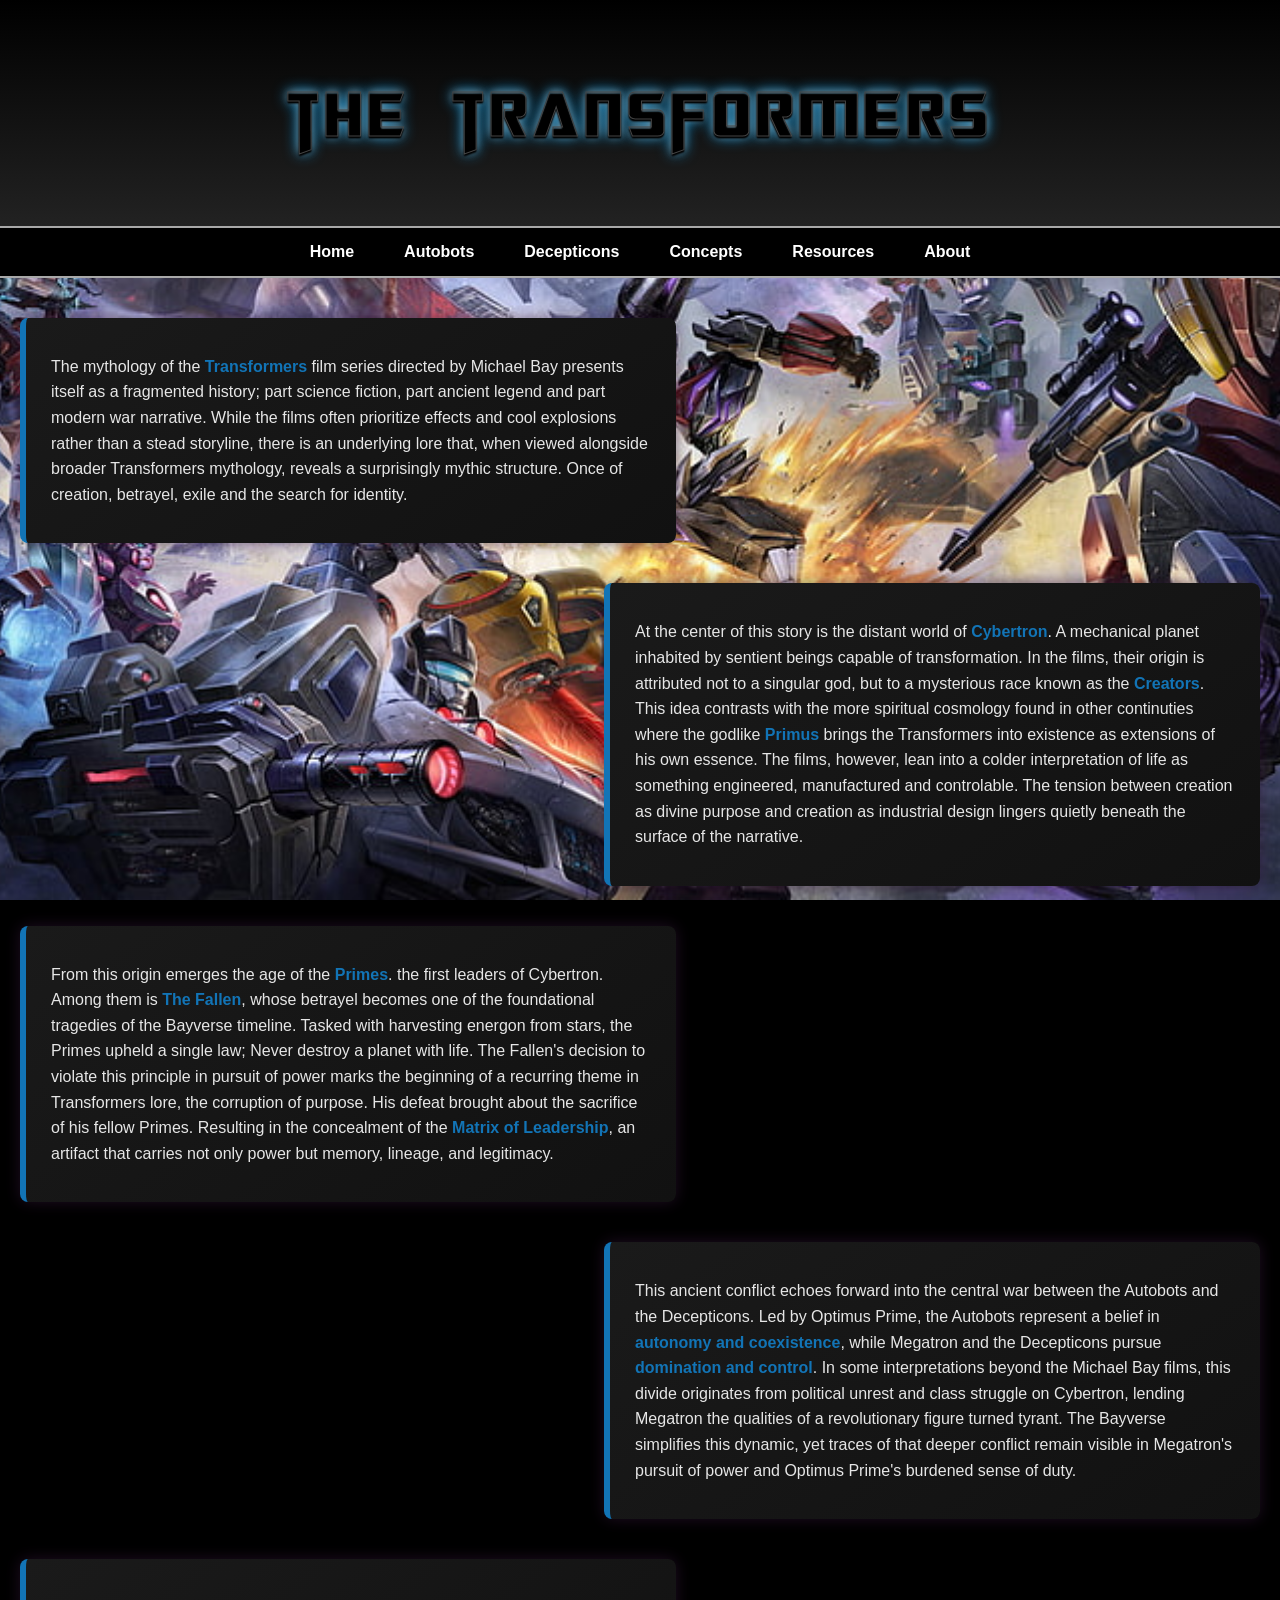
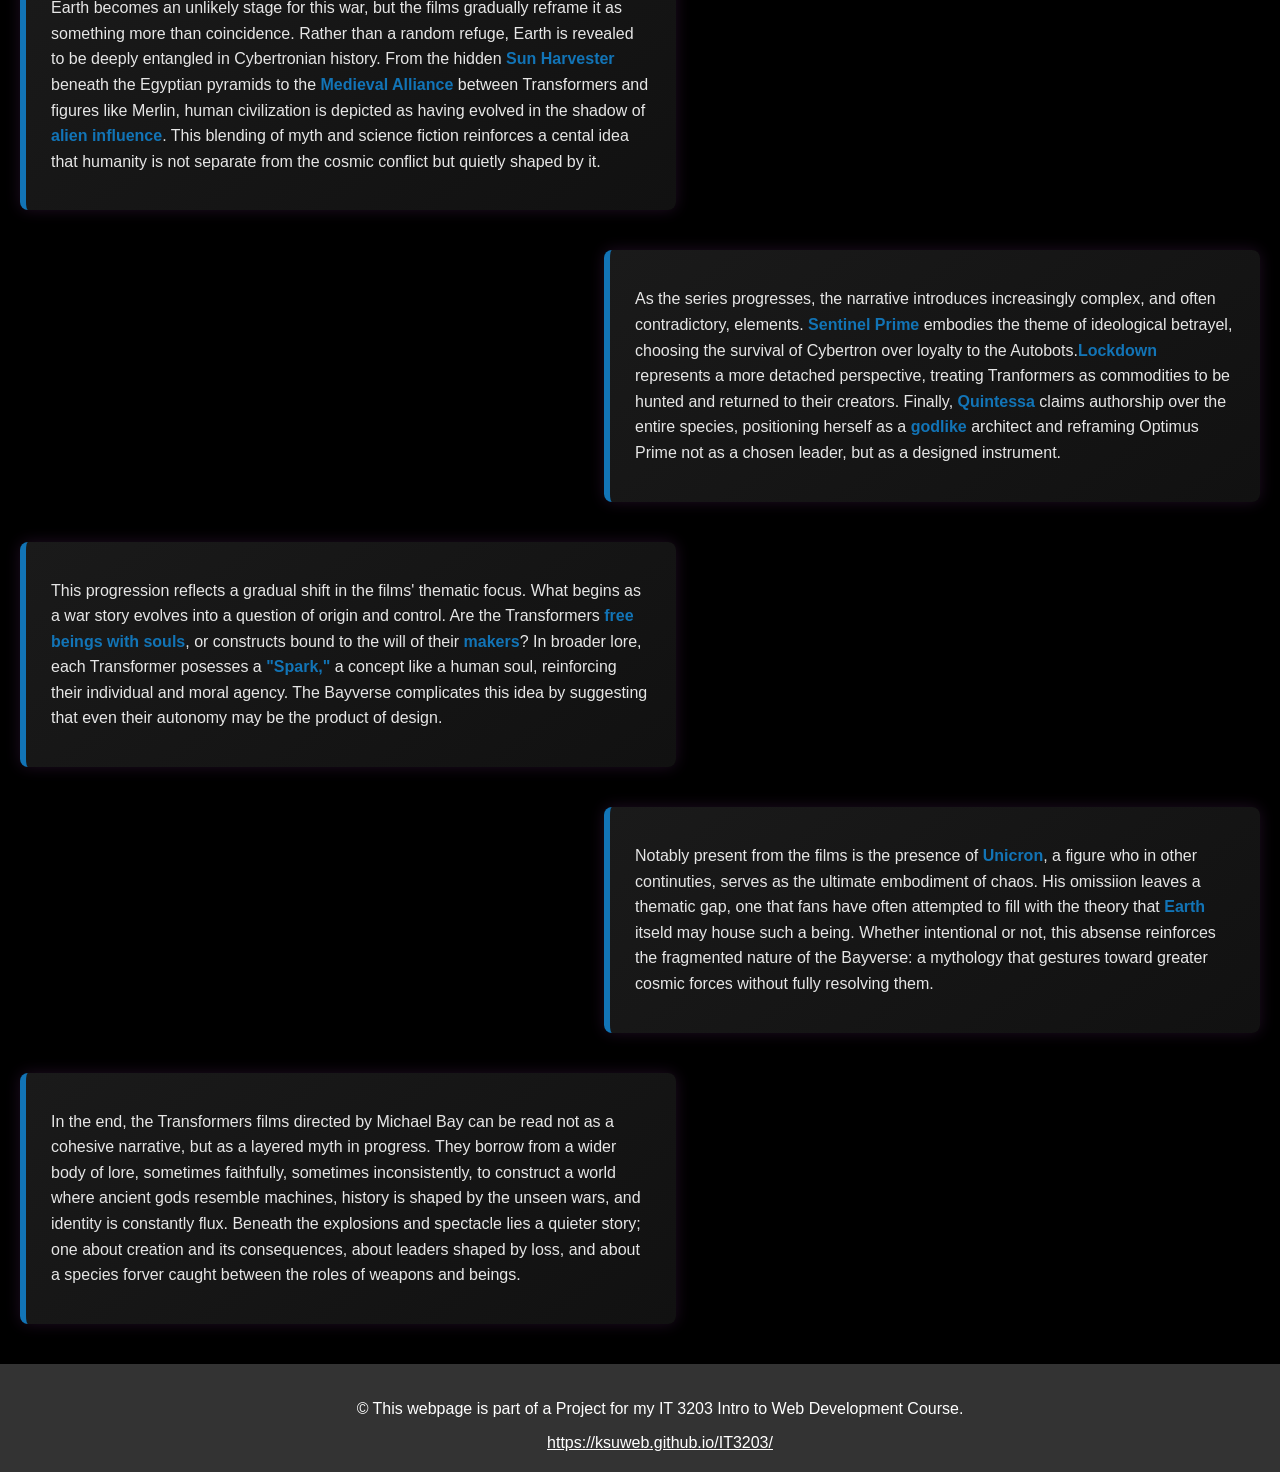
<file: index.html>
<!DOCTYPE html>
<html lang="en-US">
    <head>
        <!-- Character encoding for proper text rendering -->
        <meta charset="utf-8">

        <!-- Ensures responsive scaling on mobile devices -->
        <meta name="viewport" content="width=device-width, initial-scale=1">

        <!-- Page title displayed in browser tab -->
        <Title>Transformers: Robots in Disguise</Title>

        <!-- External stylesheet for layout, styling, and responsive design -->
        <link rel="stylesheet" href="style.css">
    </head>

        <!-- Body uses a background image class specific to the Decepticons page -->
        <body class="IndexImage">

            <!-- Page header containing main title -->
            <header class="Title-banner">
                <h1>The Transformers</h1>
            </header>

            <!-- Navigation bar (Responsive: switches to hamburger menu on mobile via CSS media queries) -->
            <nav class="navbar">

                <!-- Hamburger icon appears only on mobile (controlled by CSS) -->
                <div class="hamburger" onclick="toggleMenu()">☰</div>
                <ul id="navMenu">
                    <li><a href="index.html">Home</a></li>
                    <li><a href="autobots.html">Autobots</a></li>
                    <li><a href="decepticons.html">Decepticons</a></li>
                    <li><a href="concepts.html">Concepts</a></li>
                    <li><a href="resources.html">Resources</a></li>
                    <li><a href="about.html">About</a></li>
                </ul>
            </nav>

<!-- Main content area of the page -->
<main>
                <!-- Informational content blocks styled as cards -->
                <div class="IndexBlock">
                    <p>The mythology of the <strong>Transformers</strong> film series directed by Michael Bay presents
                    itself as a fragmented history; part science fiction, part ancient legend and part modern war narrative.
                    While the films often prioritize effects and cool explosions rather than a stead storyline, there is an underlying
                    lore that, when viewed alongside broader Transformers mythology, reveals a surprisingly mythic structure. Once of
                    creation, betrayel, exile and the search for identity.</p>
                </div>

                <div class="IndexBlock right">
                    <P>At the center of this story is the distant world of <strong>Cybertron</strong>. A mechanical planet inhabited
                    by sentient beings capable of transformation. In the films, their origin is attributed not to a singular god, but to
                    a mysterious race known as the <strong>Creators</strong>. This idea contrasts with the more spiritual cosmology found in
                    other continuties where the godlike <strong>Primus</strong> brings the Transformers into existence as extensions of his
                    own essence. The films, however, lean into a colder interpretation of life as something engineered, manufactured and
                    controlable. The tension between creation as divine purpose and creation as industrial design lingers quietly beneath the 
                    surface of the narrative.</P>
                </div>

                <div class="IndexBlock">
                    <p>From this origin emerges the age of the <strong>Primes</strong>. the first leaders of Cybertron. Among them is 
                    <strong>The Fallen</strong>, whose betrayel becomes one of the foundational tragedies of the Bayverse timeline. Tasked
                    with harvesting energon from stars, the Primes upheld a single law; Never destroy a planet with life. The Fallen's decision
                    to violate this principle in pursuit of power marks the beginning of a recurring theme in Transformers lore, the corruption 
                    of purpose. His defeat brought about the sacrifice of his fellow Primes. Resulting in the concealment of the <strong>Matrix of Leadership</strong>,
                    an artifact that carries not only power but memory, lineage, and legitimacy.</p>
                </div>

                <div class="IndexBlock right">
                    <p>This ancient conflict echoes forward into the central war between the Autobots and the Decepticons. Led by Optimus Prime, 
                        the Autobots represent a belief in <strong>autonomy and coexistence</strong>, while Megatron and the Decepticons pursue <strong>domination and control</strong>. 
                        In some interpretations beyond the Michael Bay films, this divide originates from political unrest and class struggle on Cybertron, 
                        lending Megatron the qualities of a revolutionary figure turned tyrant. The Bayverse simplifies this dynamic, yet traces of that deeper conflict
                        remain visible in Megatron's pursuit of power and Optimus Prime's burdened sense of duty. 
                    </p>
                </div>

                <div class="IndexBlock">
                    <p>Earth becomes an unlikely stage for this war, but the films gradually reframe it as something more than coincidence. Rather 
                        than a random refuge, Earth is revealed to be deeply entangled in Cybertronian history. From the hidden <strong>Sun Harvester</strong> beneath
                        the Egyptian pyramids to the <strong>Medieval Alliance</strong> between Transformers and figures like Merlin, human civilization is depicted
                        as having evolved in the shadow of <strong>alien influence</strong>. This blending of myth and science fiction reinforces a cental idea that
                        humanity is not separate from the cosmic conflict but quietly shaped by it. 
                    </p>
                </div>

                <div class="IndexBlock right">
                    <p>As the series progresses, the narrative introduces increasingly complex, and often contradictory, elements. <strong>Sentinel Prime</strong> embodies the theme of
                        ideological betrayel, choosing the survival of Cybertron over loyalty to the Autobots.<Strong>Lockdown</Strong> represents a more detached perspective, treating Tranformers as 
                        commodities to be hunted and returned to their creators. Finally, <strong>Quintessa</strong> claims authorship over the entire species, positioning herself as a 
                        <strong>godlike</strong> architect and reframing Optimus Prime not as a chosen leader, but as a designed instrument.
                    </p>
                </div>

                <div class="IndexBlock">
                    <p>This progression reflects a gradual shift in the films' thematic focus. What begins as a war story evolves into a question of origin and control. Are the Transformers
                        <strong>free beings with souls</strong>, or constructs bound to the will of their <strong>makers</strong>? In broader lore, each Transformer posesses a 
                        <strong>"Spark,"</strong> a concept like a human soul, reinforcing their individual and moral agency. The Bayverse complicates this idea by suggesting that even 
                        their autonomy may be the product of design.
                    </p>
                </div>

                <div class="IndexBlock right">
                    <p>Notably present from the films is the presence of <strong>Unicron</strong>, a figure who in other continuties, serves as the ultimate embodiment of chaos. His omissiion
                        leaves a thematic gap, one that fans have often attempted to fill with the theory that <strong>Earth</strong> itseld may house such a being. Whether intentional or not,
                        this absense reinforces the fragmented nature of the Bayverse: a mythology that gestures toward greater cosmic forces without fully resolving them. 
                    </p>
                </div>

                <div class="IndexBlock">
                    <p>In the end, the Transformers films directed by Michael Bay can be read not as a cohesive narrative, but as a layered myth in progress. They borrow from a wider body 
                        of lore, sometimes faithfully, sometimes inconsistently, to construct a world where ancient gods resemble machines, history is shaped by the unseen wars, and identity 
                        is constantly flux. Beneath the explosions and spectacle lies a quieter story; one about creation and its consequences, about leaders shaped by loss, and about a species
                        forver caught between the roles of weapons and beings. 
                    </p>
                </div>
 </main>               

            <!-- Footer remains at bottom using flexbox layout (margin-top:auto in CSS) -->
            <footer>
                <p>&copy; This webpage is part of a Project for my IT 3203 Intro to Web Development Course. </p>
                <a href="https://ksuweb.github.io/IT3203/" target="_blank">https://ksuweb.github.io/IT3203/</a>
            </footer>

            <!-- JavaScript for mobile navigation functionality -->
            <!--Script that toggles the hamburger menu to automatically close when the link is tapped-->
            <script>
                function toggleMenu() {
                    document.getElementById("navMenu").classList.toggle("show");
                }

                document.querySelectorAll("#navMenu a").forEach(link => {
                    link.addEventListener("click", () => {
                        document.getElementById("navMenu").classList.remove("show");
                    });
                });
            </script>

        </body>
</html>
</file>
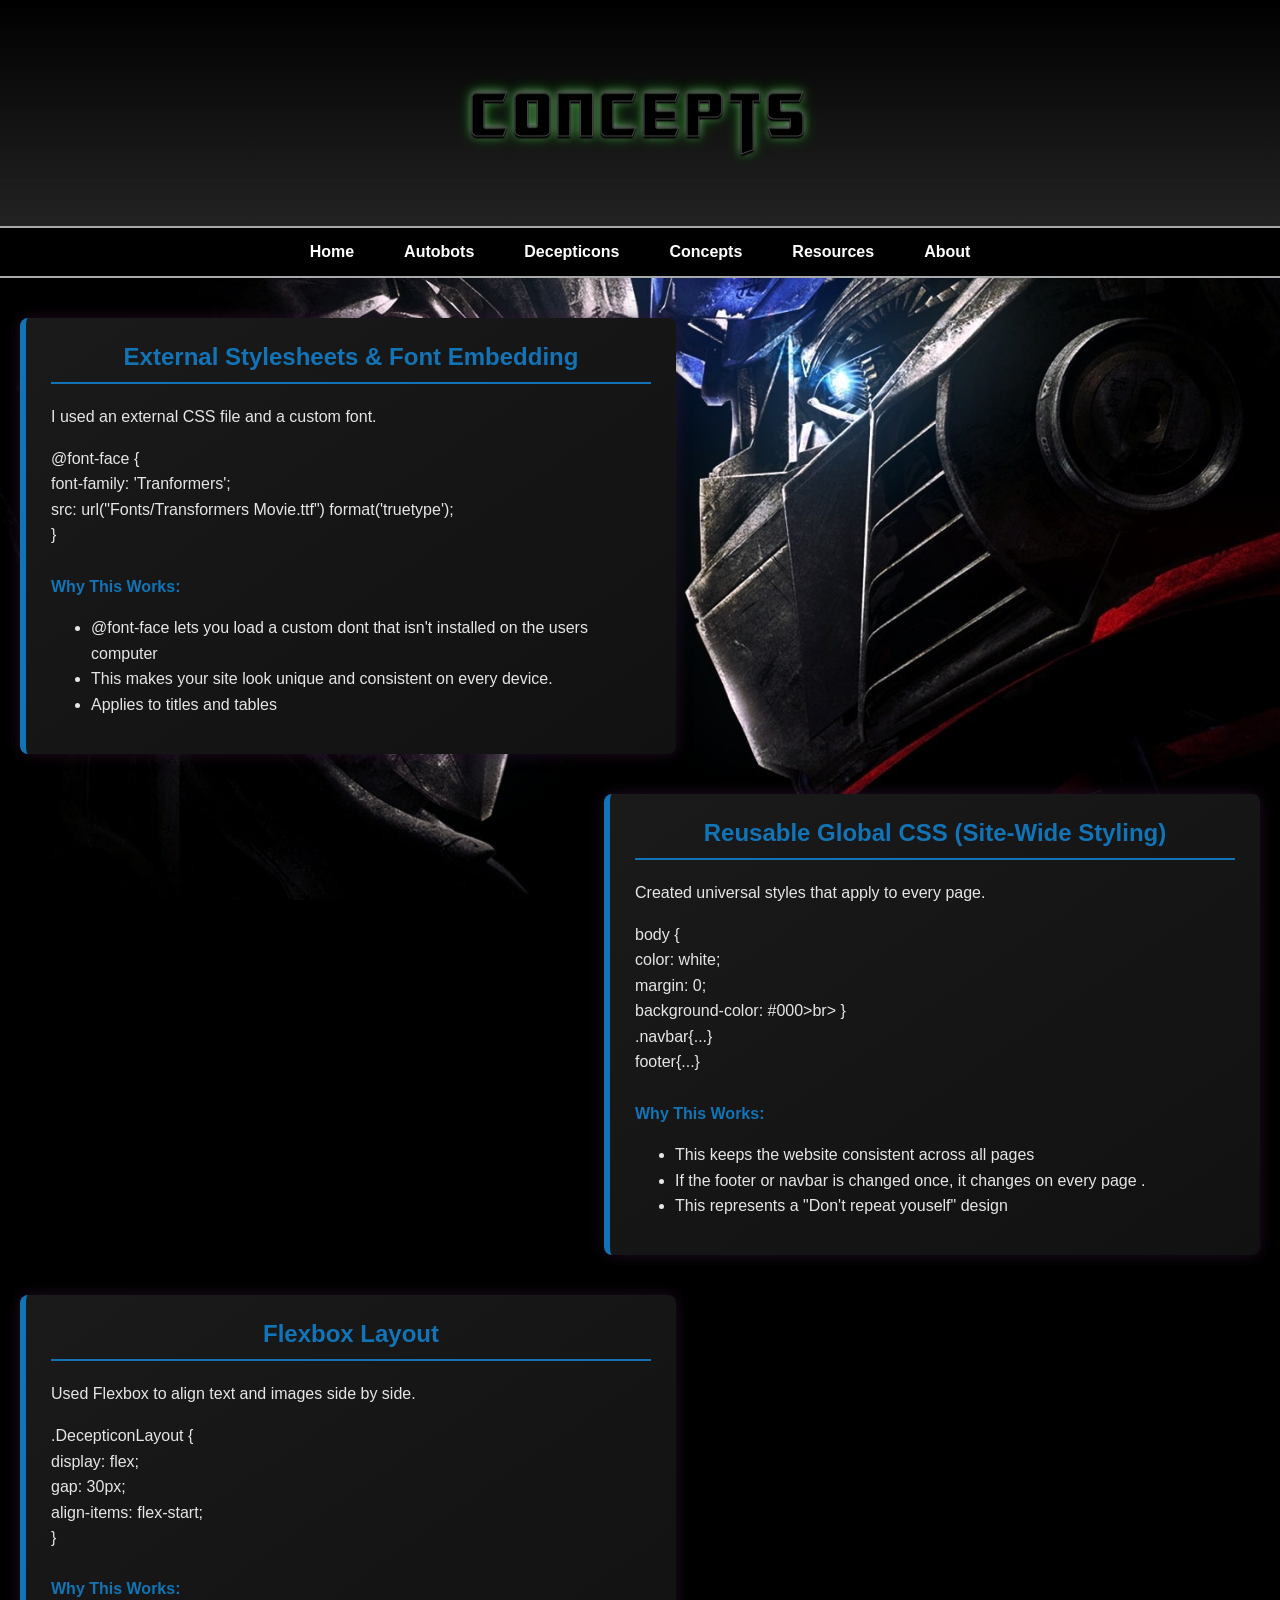
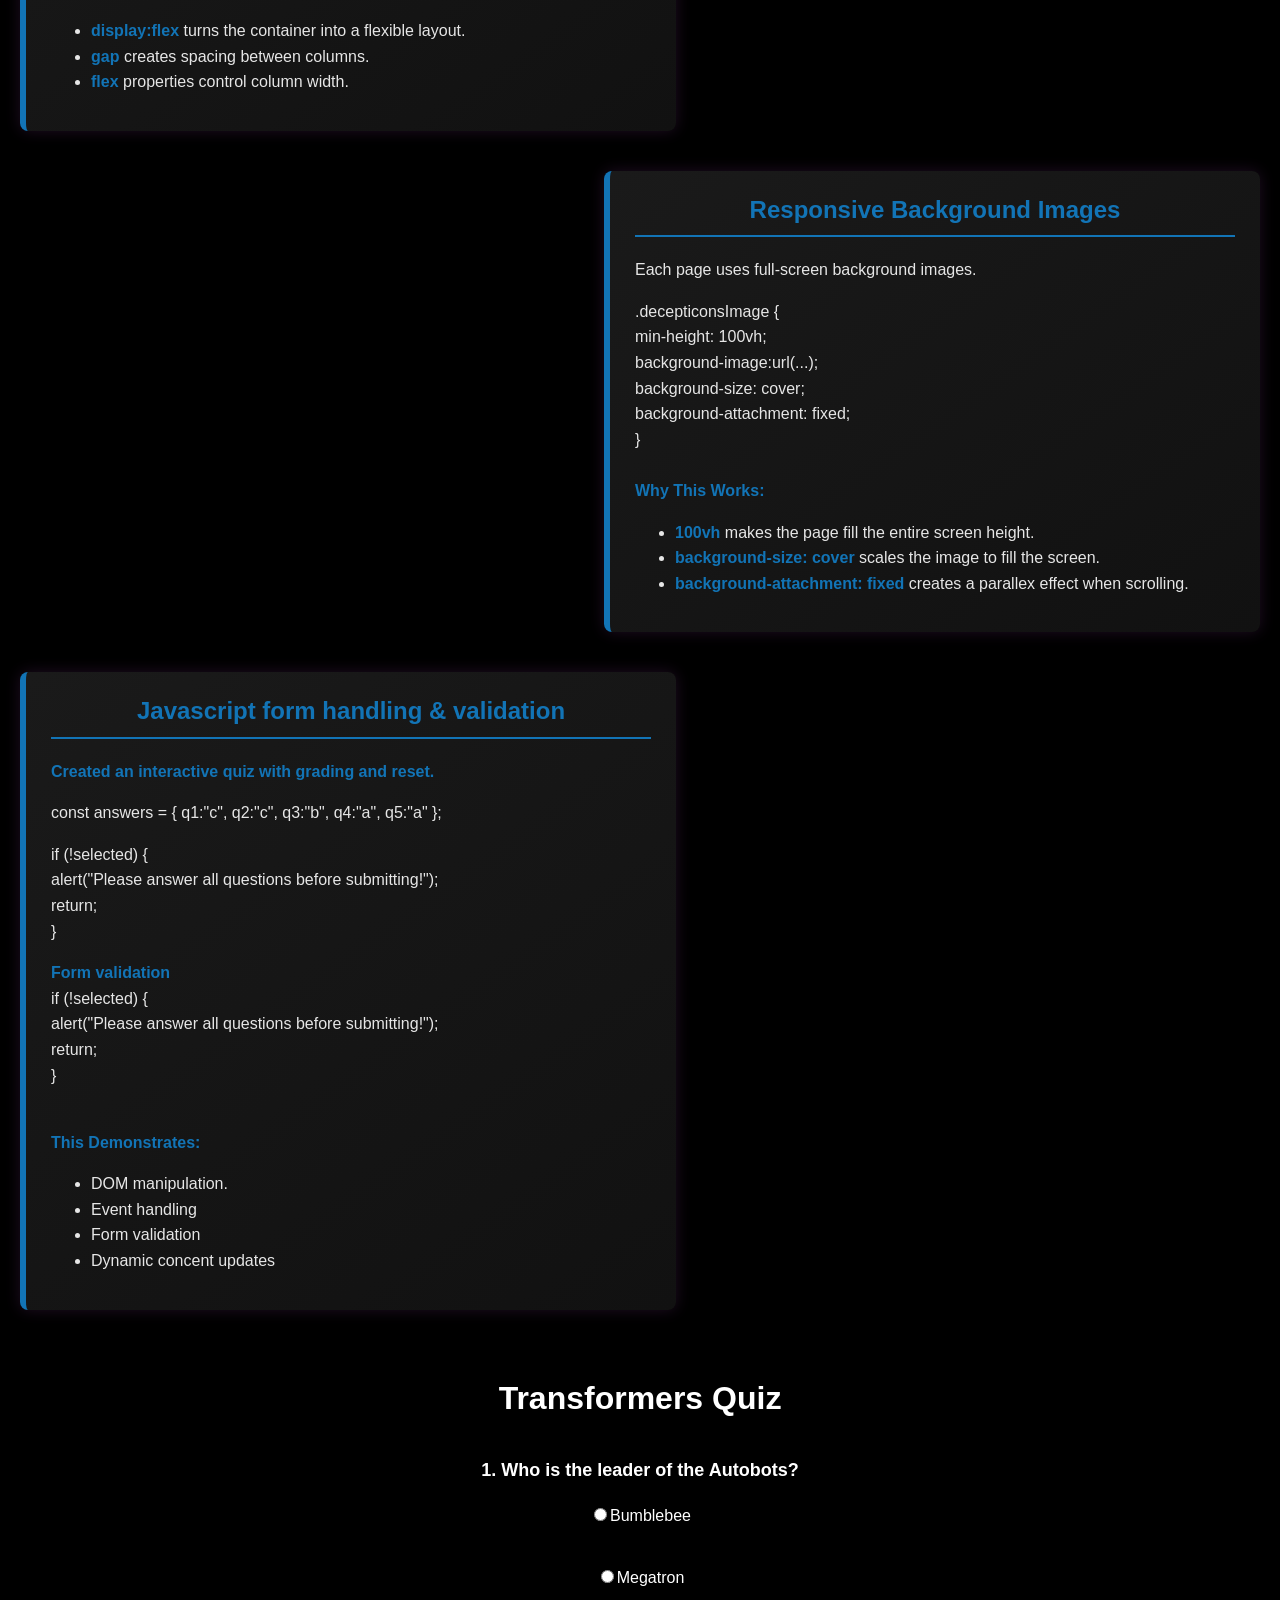
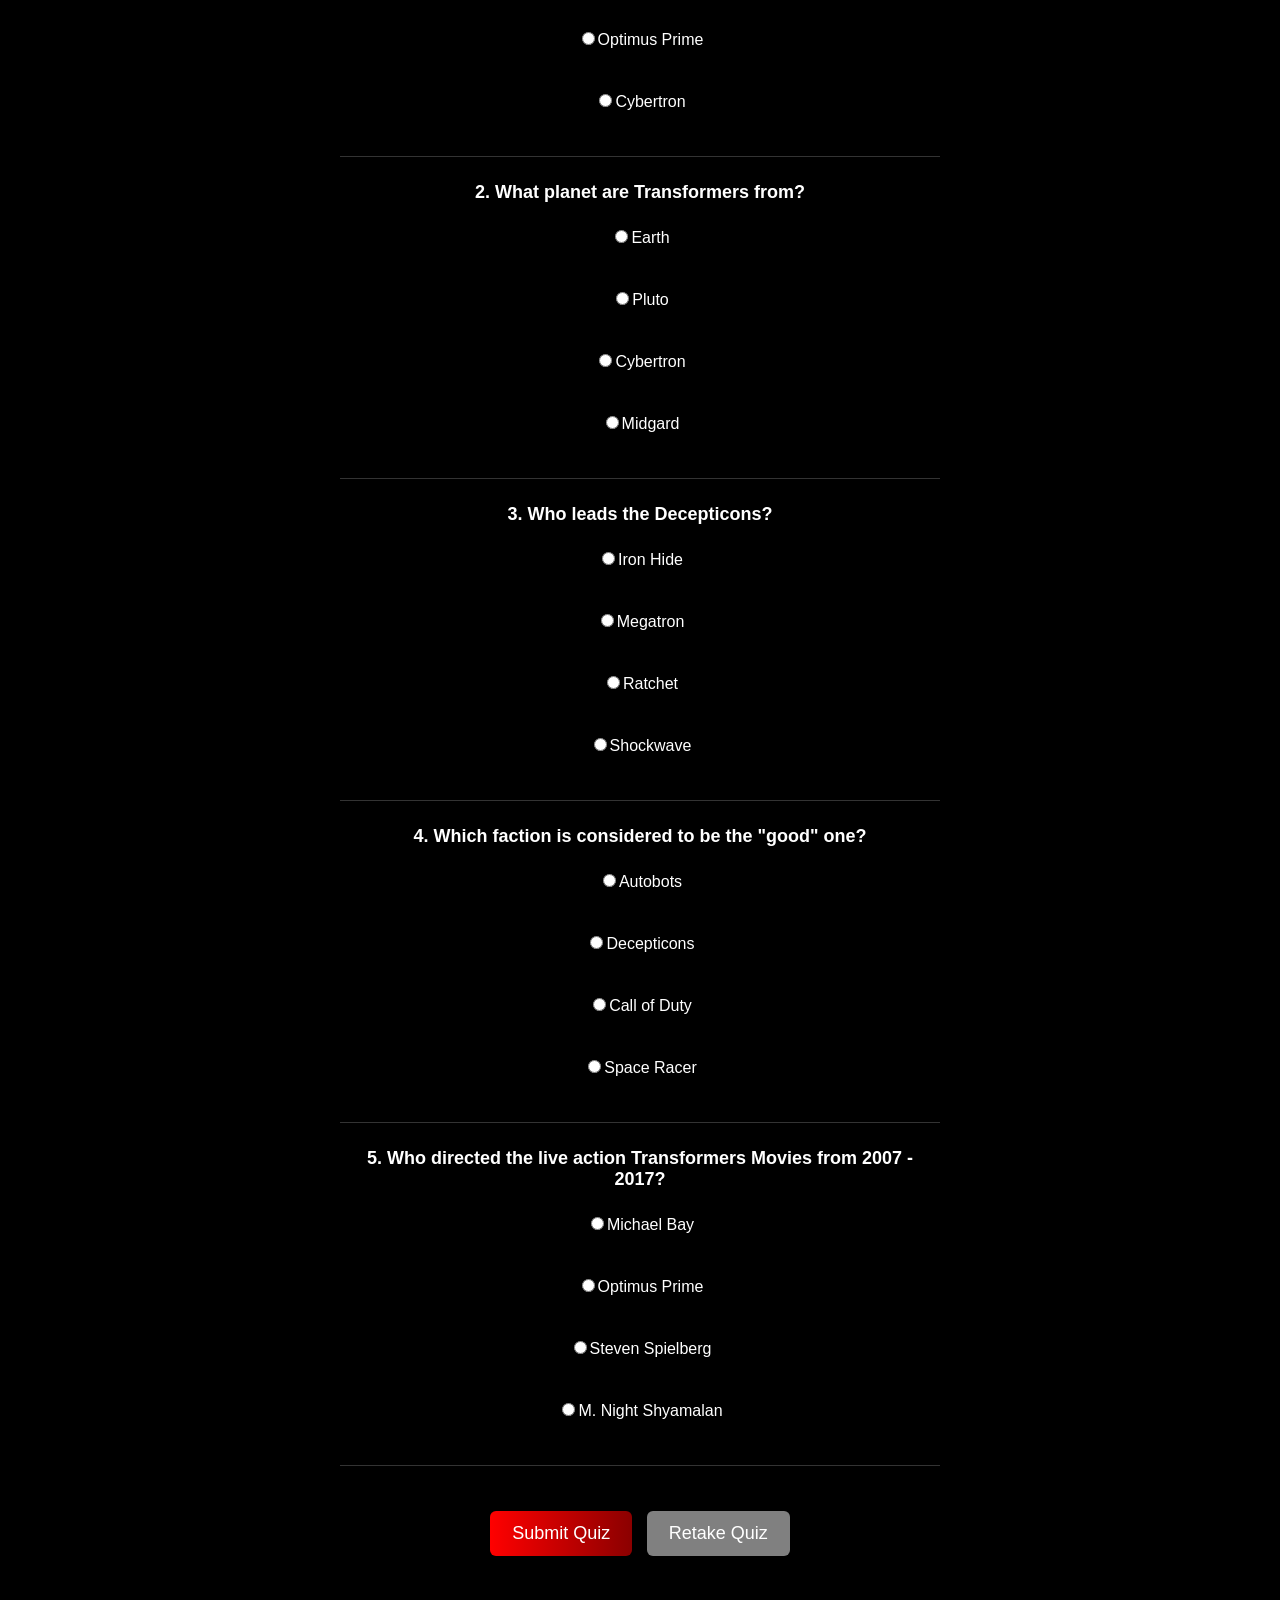
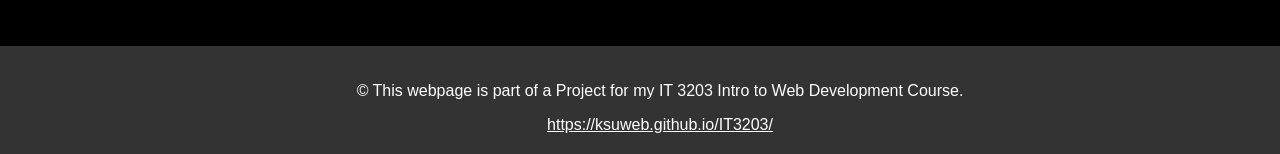
<file: concepts.html>
<!DOCTYPE html>
<html lang="en-US">
    <head>
        <meta charset="utf-8">
        <meta name="viewport" content="width=device-width, initial-scale=1">
        <Title>Transformers: Robots in Disguise</Title>
        <link rel="stylesheet" href="style.css">
        <link rel="stylesheet" href="quizstyle.css">
    </head>
        <body class="ConceptsImage">
            <header class="Concepts-Title">
                <h1>Concepts</h1>
            </header>
            <nav class="navbar">
                <div class="hamburger" onclick="toggleMenu()">☰</div>
                <ul id="navMenu">
                    <li><a href="index.html">Home</a></li>
                    <li><a href="autobots.html">Autobots</a></li>
                    <li><a href="decepticons.html">Decepticons</a></li>
                    <li><a href="concepts.html">Concepts</a></li>
                    <li><a href="resources.html">Resources</a></li>
                    <li><a href="about.html">About</a></li>
                </ul>
            </nav>

<main>
            <div class="IndexBlock">
                <h2>External Stylesheets & Font Embedding</h2>
                <p>I used an external CSS file and a custom font.</p>
                <p>@font-face {<br> 
                    font-family: 'Tranformers';<br>
                    src: url("Fonts/Transformers Movie.ttf") format('truetype');<br>
                }<br>
                <br>
                <strong>Why This Works:</strong><br>
                <ul>
                    <li>@font-face lets you load a custom dont that isn't installed on the users computer</li>
                    <li>This makes your site look unique and consistent on every device.</li>
                    <li>Applies to titles and tables</li>
                </ul>
                </p>
            </div>

            <div class="IndexBlock right">
                <h2>Reusable Global CSS (Site-Wide Styling)</h2>
                <p>Created universal styles that apply to every page.</p>
                <p>body {<br> 
                    color: white;<br>
                    margin: 0;<br>
                    background-color: #000>br>
                }<br>
                .navbar{...}<br>
                footer{...}<br>
                <br>
                <strong>Why This Works:</strong><br>
                <ul>
                    <li>This keeps the website consistent across all pages</li>
                    <li>If the footer or navbar is changed once, it changes on every page .</li>
                    <li>This represents a "Don't repeat youself" design</li>
                </ul>
                </p>
            </div>

            <div class="IndexBlock">
                <h2>Flexbox Layout</h2>
                <p>Used Flexbox to align text and images side by side.</p>
                <p>.DecepticonLayout {<br> 
                    display: flex;<br>
                    gap: 30px;<br>
                    align-items: flex-start;<br>
                }<br>
                <br>
                <strong>Why This Works:</strong><br>
                <ul>
                    <li><strong>display:flex</strong> turns the container into a flexible layout.</li>
                    <li><strong>gap</strong> creates spacing between columns.</li>
                    <li><strong>flex</strong> properties control column width.</li>
                </ul>
                </p>
            </div>
             <div class="IndexBlock right">
                <h2>Responsive Background Images</h2>
                <p>Each page uses full-screen background images.</p>
                <p>.decepticonsImage {<br> 
                    min-height: 100vh;<br>
                    background-image:url(...);<br>
                    background-size: cover;<br>
                    background-attachment: fixed;<br>
                }<br>
                <br>
                <strong>Why This Works:</strong><br>
                <ul>
                    <li><strong>100vh</strong> makes the page fill the entire screen height.</li>
                    <li><strong>background-size: cover</strong> scales the image to fill the screen.</li>
                    <li><strong>background-attachment: fixed</strong> creates a parallex effect when scrolling.</li>
                </ul>
                </p>
            </div>

            <div class="IndexBlock">
                <h2>Javascript form handling & validation</h2>
                <p><strong>Created an interactive quiz with grading and reset.</strong></p>
                <p>const answers = { q1:"c", q2:"c", q3:"b", q4:"a", q5:"a" };</p>
                <p>if (!selected) {<br>
                    alert("Please answer all questions before submitting!");<br>
                    return;<br>
                }<br>
                <p><strong>Form validation</strong><br>
                    if (!selected) {<br>
                    alert("Please answer all questions before submitting!");<br>
                    return;<br>
                    }<br>
                    <br>
                </p>
                <strong>This Demonstrates:</strong><br>
                <ul>
                    <li>DOM manipulation.</li>
                    <li>Event handling</li>
                    <li>Form validation</li>
                    <li>Dynamic concent updates</li>
                </ul>
                </p>
            </div>
            
        <!-- Quiz form (JavaScript reads user selections and grades quiz) -->
        <div id="quiz-wrapper">
            <h1>Transformers Quiz</h1>

            <form id="TFQUIZ" name="TFQUIZ">
                <!--Question 1-->
                <div class="QuizQuestions">
                    <p>1. Who is the leader of the Autobots?</p>
                        <label><input type="radio" name="q1" value="a">Bumblebee</label><br>
                        <label><input type="radio" name="q1" value="b">Megatron</label><br>
                        <label><input type="radio" name="q1" value="c">Optimus Prime</label><br>
                        <label><input type="radio" name="q1" value="d">Cybertron</label><br>
                </div>
                 <!--Question 2-->
                <div class="QuizQuestions">
                    <p>2. What planet are Transformers from?</p>
                        <label><input type="radio" name="q2" value="a">Earth</label><br>
                        <label><input type="radio" name="q2" value="b">Pluto</label><br>
                        <label><input type="radio" name="q2" value="c">Cybertron</label><br>
                        <label><input type="radio" name="q2" value="d">Midgard</label><br>
                </div>
                 <!--Question 3-->
                <div class="QuizQuestions">
                    <p>3. Who leads the Decepticons?</p>
                        <label><input type="radio" name="q3" value="a">Iron Hide</label><br>
                        <label><input type="radio" name="q3" value="b">Megatron</label><br>
                        <label><input type="radio" name="q3" value="c">Ratchet</label><br>
                        <label><input type="radio" name="q3" value="d">Shockwave</label><br>
                </div>
                 <!--Question 4-->
                <div class="QuizQuestions">
                    <p>4. Which faction is considered to be the "good" one?</p>
                        <label><input type="radio" name="q4" value="a">Autobots</label><br>
                        <label><input type="radio" name="q4" value="b">Decepticons</label><br>
                        <label><input type="radio" name="q4" value="c">Call of Duty</label><br>
                        <label><input type="radio" name="q4" value="d">Space Racer</label><br>
                </div>
                 <!--Question 5-->
                <div class="QuizQuestions">
                    <p>5. Who directed the live action Transformers Movies from 2007 - 2017?</p>
                        <label><input type="radio" name="q5" value="a">Michael Bay</label><br>
                        <label><input type="radio" name="q5" value="b">Optimus Prime</label><br>
                        <label><input type="radio" name="q5" value="c">Steven Spielberg</label><br>
                        <label><input type="radio" name="q5" value="d">M. Night Shyamalan</label><br>
                </div>

                <!-- Buttons trigger JavaScript grading and reset functions -->
                <button id="submitbutton" type="button" onclick="Quizgrade()">Submit Quiz</button>
                <button type="button" onclick="Quizreset()">Retake Quiz</button>
            </form>

            <!-- JavaScript dynamically writes the score here -->
           <h2 id="result"></h2>
        </div>

</main>

            <!-- Footer remains at bottom using flexbox layout (margin-top:auto in CSS) -->
            <footer>
                <p>&copy; This webpage is part of a Project for my IT 3203 Intro to Web Development Course. </p>
                <a href="https://ksuweb.github.io/IT3203/" target="_blank">https://ksuweb.github.io/IT3203/</a>
            </footer>

            <!-- link to quiz.js file-->
            <script src="quiz.js"></script>

            <!-- JavaScript for mobile navigation functionality -->
            <!--Script that toggles the hamburger menu to automatically close when the link is tapped-->
            <script>
                function toggleMenu() {
                    document.getElementById("navMenu").classList.toggle("show");
                }

                document.querySelectorAll("#navMenu a").forEach(link => {
                    link.addEventListener("click", () => {
                        document.getElementById("navMenu").classList.remove("show");
                    });
                });
            </script>
        </body>
</html>
</file>
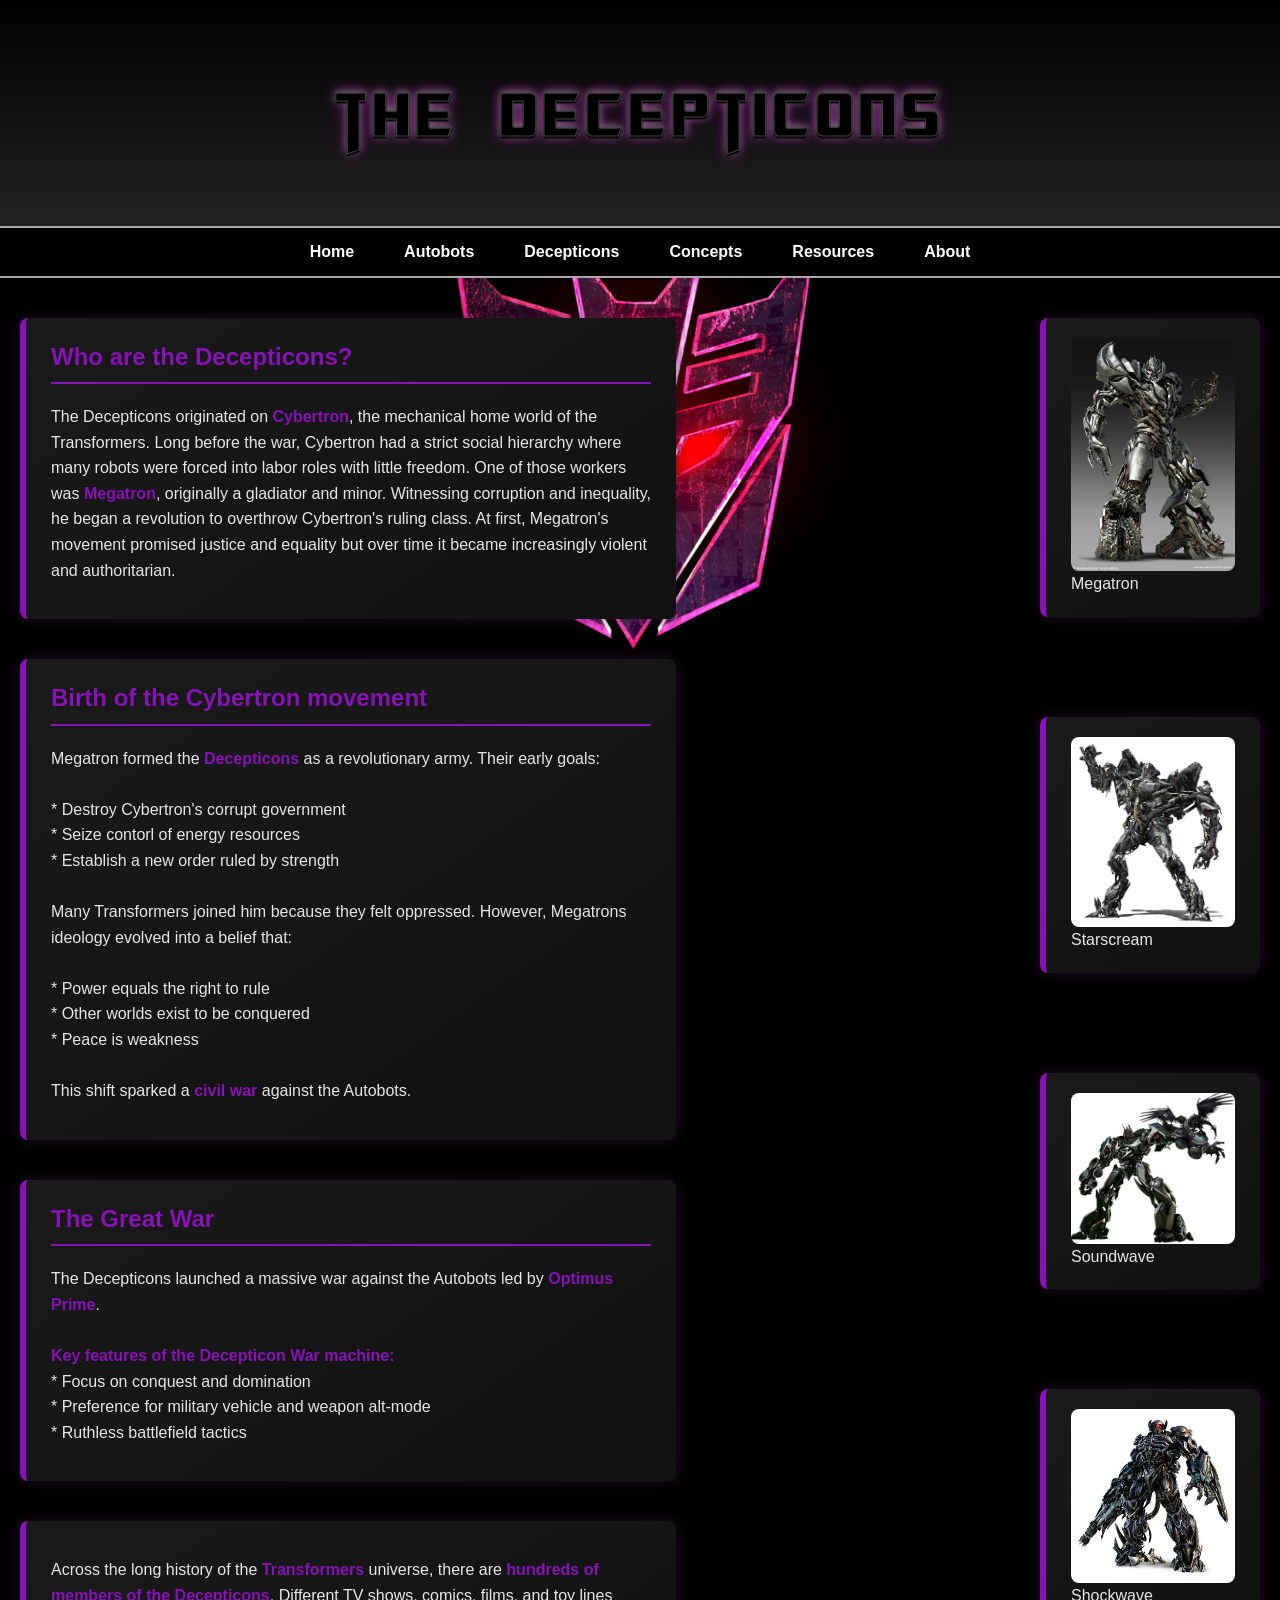
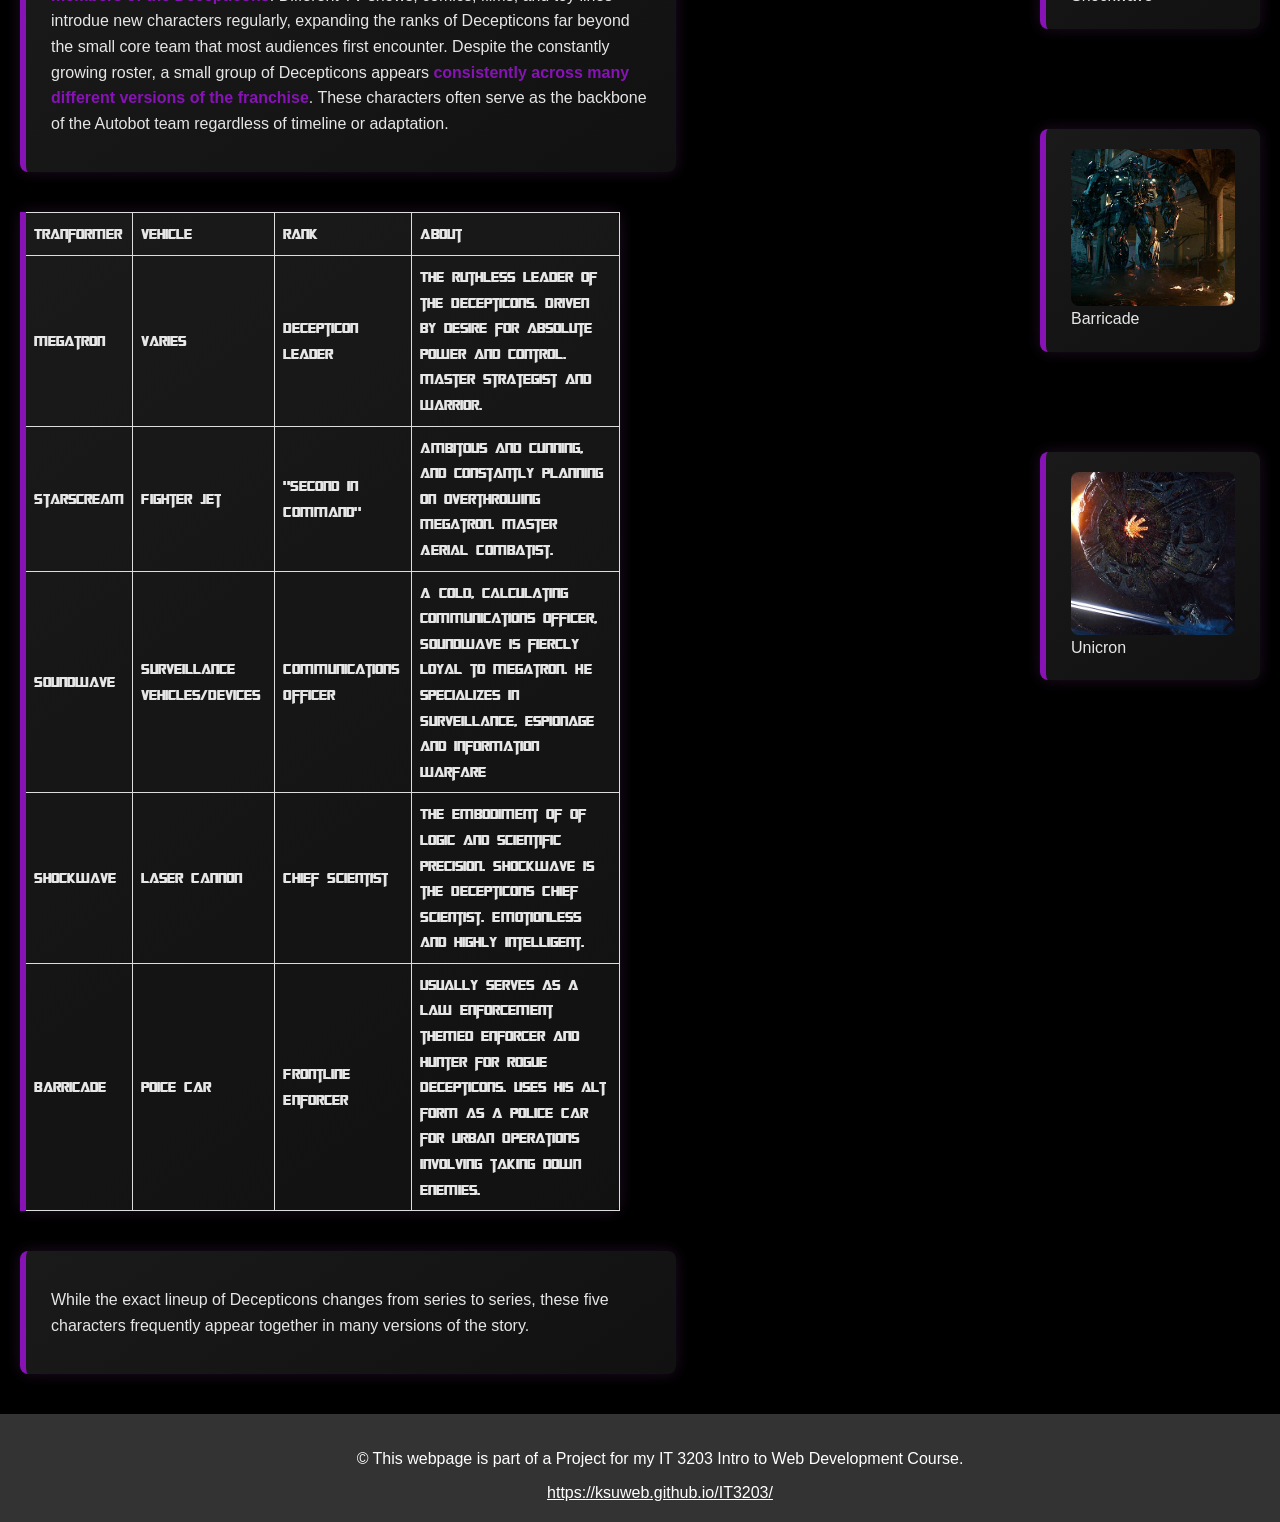
<file: decepticons.html>
<!DOCTYPE html>
<html lang="en-US">
    <head>
        <!-- Character encoding for proper text rendering -->
        <meta charset="utf-8">

        <!-- Ensures responsive scaling on mobile devices -->
        <meta name="viewport" content="width=device-width, initial-scale=1">

        <!-- Page title displayed in browser tab -->
        <Title>Transformers: Robots in Disguise</Title>

        
        <!-- Body uses a background image class specific to the Decepticons page -->
        <link rel="stylesheet" href="style.css">
    </head>
        <!-- Body uses a background image class specific to the Decepticons page -->
        <body class="decepticonsImage">

             <!-- Page header containing main title -->
            <header class="Decepticon-Title">
                <h1>The Decepticons</h1>
            </header>

            <!-- Navigation bar (Responsive: switches to hamburger menu on mobile via CSS media queries) -->
            <nav class="navbar">
                
                <!-- Hamburger icon appears only on mobile (controlled by CSS) -->
                <div class="hamburger" onclick="toggleMenu()">☰</div>

                <!-- Navigation links; toggled open/closed on mobile using JavaScript -->
                <ul id="navMenu">
                    <li><a href="index.html">Home</a></li>
                    <li><a href="autobots.html">Autobots</a></li>
                    <li><a href="decepticons.html">Decepticons</a></li>
                    <li><a href="concepts.html">Concepts</a></li>
                    <li><a href="resources.html">Resources</a></li>
                    <li><a href="about.html">About</a></li>
                </ul>
            </nav>

<!-- Main content area of the page -->
<main>
    <!-- Flexbox layout container:
        Desktop = text on left, images on right
        Mobile = stacked vertically (via media query) -->
<div class="DecepticonLayout">

    <!-- LEFT COLUMN: Text Content -->
    <div class="DecepticonText">

                <div class="DecepticonBlock">
                        <h2>Who are the Decepticons?</h2>
                        <p>The Decepticons originated on <strong>Cybertron</strong>, the mechanical home world of the Transformers. Long before the war, Cybertron had
                            a strict social hierarchy where many robots were forced into labor roles with little freedom. One of those workers was <strong>Megatron</strong>,
                            originally a gladiator and minor. Witnessing corruption and inequality, he began a revolution to overthrow Cybertron's ruling class. At first,
                            Megatron's movement promised justice and equality but over time it became increasingly violent and authoritarian. 
                        </p>
                    </div>

                    <div class="DecepticonBlock">
                        <h2>Birth of the Cybertron movement</h2>
                        <p>Megatron formed the <strong>Decepticons</strong> as a revolutionary army. Their early goals:<br>
                        <br>
                        * Destroy Cybertron's corrupt government<br>
                        * Seize contorl of energy resources<br>
                        * Establish a new order ruled by strength<br>
                        <br>
                        Many Transformers joined him because they felt oppressed. However, Megatrons ideology evolved into a belief that:<br>
                        <br>
                        * Power equals the right to rule<br>
                        * Other worlds exist to be conquered<br>
                        * Peace is weakness<br>
                        <br>
                        This shift sparked a <strong>civil war</strong> against the Autobots. 
                        </p>
                    </div>

                    <div class="DecepticonBlock">
                        <h2>The Great War</h2>
                        <p>The Decepticons launched a massive war against the Autobots led by <strong>Optimus Prime</strong>.<br>
                        <br>
                        <strong>Key features of the Decepticon War machine:</strong><br>
                        * Focus on conquest and domination<br>
                        * Preference for military vehicle and weapon alt-mode<br>
                        * Ruthless battlefield tactics<br>
                        </p>
                    </div>
                    <div class="DecepticonBlock">
                        <p>
                            Across the long history of the <strong>Transformers</strong> universe, there are <strong>hundreds of members of the 
                            Decepticons</strong>. Different TV shows, comics, films, and toy lines introdue new characters regularly, expanding the 
                            ranks of Decepticons far beyond the small core team that most audiences first encounter. 

                            Despite the constantly growing roster, a small group of Decepticons appears <strong>consistently across many different versions
                            of the franchise</strong>. These characters often serve as the backbone of the Autobot team regardless of timeline or adaptation. 
                        </p>
                    </div>   
                <table class="DecepticonBlock">
                    <tr>
                        <th>Tranformer</th>
                        <th>Vehicle</th>
                        <th>Rank</th>
                        <th>About</th>
                    </tr>
                    <tr>
                        <td>Megatron</td>
                        <td>Varies</td>
                        <td>Decepticon Leader</td>
                        <td>The ruthless leader of the Decepticons. Driven by desire for absolute power and control. Master strategist and warrior. </td>
                    </tr>    
                    <tr>
                        <td>Starscream</td>
                        <td>Fighter Jet</td>
                        <td>"Second in Command"</td>
                        <td>Ambitous and cunning, and constantly planning on overthrowing Megatron. Master Aerial Combatist. </td>
                    </tr>
                    <tr>
                        <td>Soundwave</td>
                        <td>Surveillance Vehicles/Devices</td>
                        <td>Communications Officer</td>
                        <td>A cold, calculating communications officer, Soundwave is fiercly loyal to Megatron. He specializes in Surveillance, espionage and information warfare</td>
                    </tr>
                    <tr>
                        <td>Shockwave</td>
                        <td>Laser Cannon</td>
                        <td>Chief Scientist</td>
                        <td>The embodiment of of logic and scientific precision. Shockwave is the Decepticons Chief Scientist. Emotionless and highly intelligent.</td>
                    </tr>
                     <tr>
                        <td>Barricade</td>
                        <td>Poice Car</td>
                        <td>Frontline Enforcer</td>
                        <td>Usually serves as a law enforcement themed enforcer and hunter for rogue Decepticons. Uses his alt form as a Police Car for Urban Operations involving taking down enemies.</td>
                    </tr>
                </table>
            <div class="DecepticonBlock">
                    <P>
                        While the exact lineup of Decepticons changes from series to series, these five characters frequently appear together
                        in many versions of the story.
            </div>  
    </div>

    <!--Images should appear on the right side of the page alongside the text boxes-->
            <div class="DecepticonImages">

                <div class="DecepticonBlock">
                    <img src="Images/Megatron.jpg" alt="Decepticon Megatron">
                    <figcaption>Megatron</figcaption>
                </div>

                <div class="DecepticonBlock">
                    <img src="Images/Starscream.jpg" alt="Decepticon Starscream">
                    <figcaption>Starscream</figcaption>
                </div>

                <div class="DecepticonBlock">
                    <img src="Images/Soundwave_2007.jpg" alt="Decepticon Soundwave">
                    <figcaption>Soundwave</figcaption>
                </div>

                <div class="DecepticonBlock">
                    <img src="Images/Shockwave.jpg" alt="Decepticon Shockwave">
                    <figcaption>Shockwave</figcaption>
                </div>
                
                <div class="DecepticonBlock">
                    <img src="Images/Barricade.jpg" alt="Decepticon Barricade">
                    <figcaption>Barricade</figcaption>
                </div>

                <div class="DecepticonBlock">
                    <img src="Images/UnicronLiveAction.jpg" alt="The Destroyer of Worlds">
                    <figcaption>Unicron</figcaption>
                </div>
            </div>
</div>

</main>
              <footer>
                <p>&copy; This webpage is part of a Project for my IT 3203 Intro to Web Development Course. </p>
                <a href="https://ksuweb.github.io/IT3203/" target="_blank">https://ksuweb.github.io/IT3203/</a>
            </footer>
            
            <!--Script that toggles the hamburger menu to automatically close when the link is tapped-->
            <script>
                function toggleMenu() {
                    document.getElementById("navMenu").classList.toggle("show");
                }

                document.querySelectorAll("#navMenu a").forEach(link => {
                    link.addEventListener("click", () => {
                        document.getElementById("navMenu").classList.remove("show");
                    });
                });
            </script>
        </body>
</html>
</file>
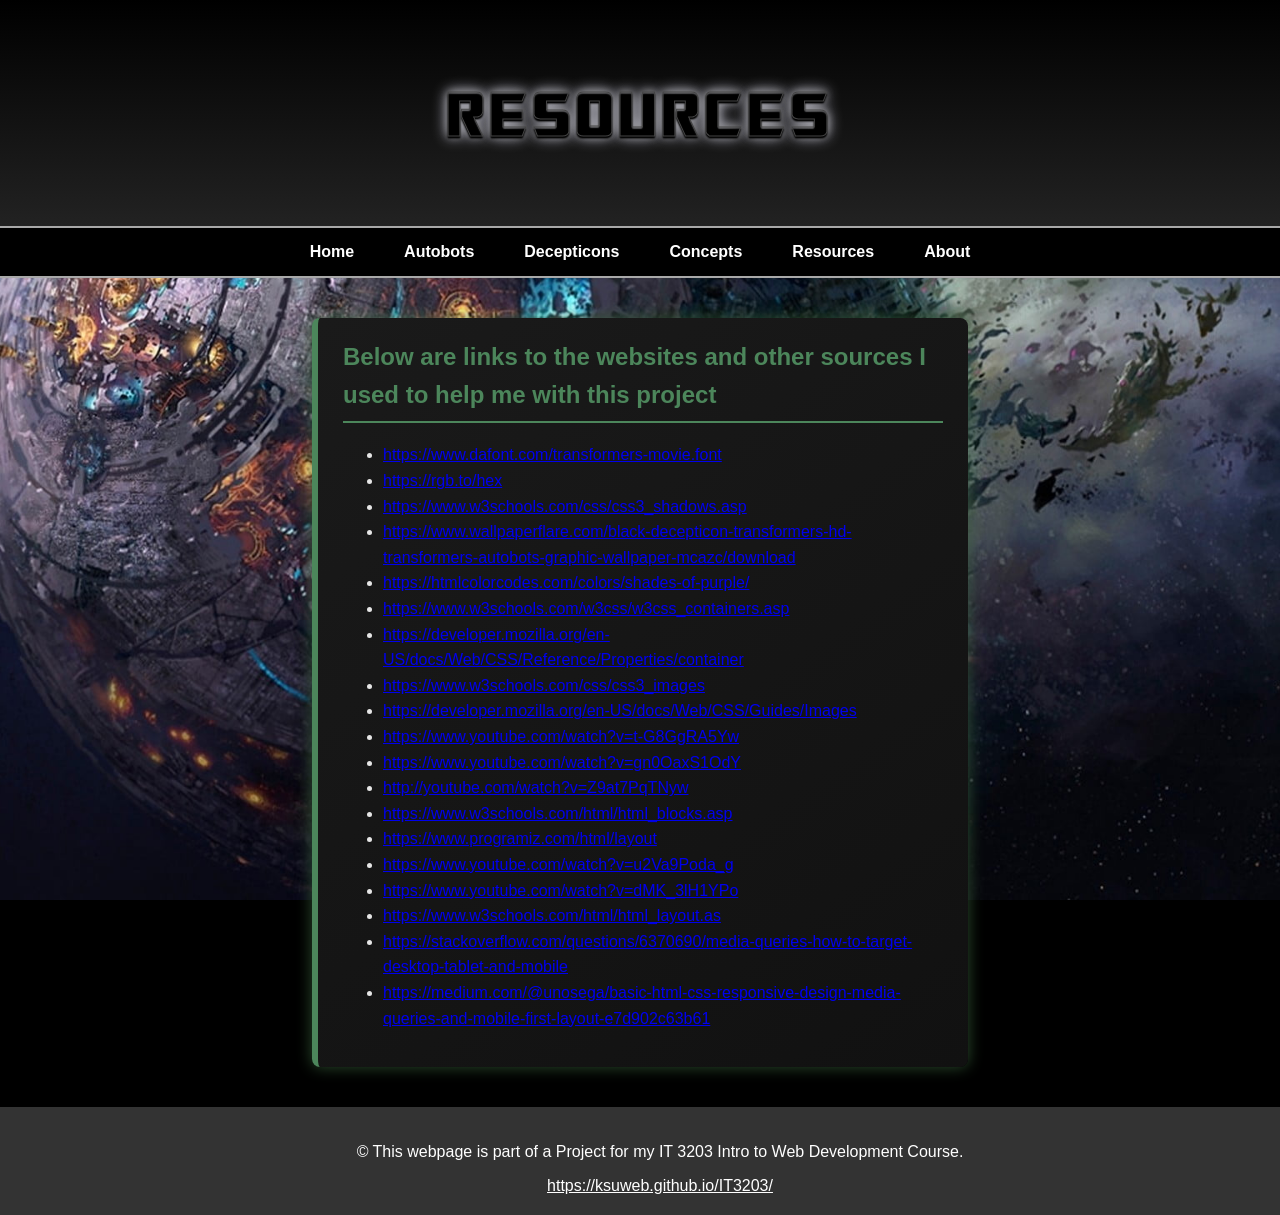
<file: resources.html>
<!--
https://www.dafont.com/transformers-movie.font
https://rgb.to/hex
https://www.w3schools.com/css/css3_shadows.asp
https://www.wallpaperflare.com/black-decepticon-transformers-hd-transformers-autobots-graphic-wallpaper-mcazc/download
https://htmlcolorcodes.com/colors/shades-of-purple/

https://www.w3schools.com/w3css/w3css_containers.asp
https://developer.mozilla.org/en-US/docs/Web/CSS/Reference/Properties/container
https://www.w3schools.com/css/css3_images
https://developer.mozilla.org/en-US/docs/Web/CSS/Guides/Images
https://www.youtube.com/watch?v=t-G8GgRA5Yw
https://www.youtube.com/watch?v=gn0OaxS1OdY
http://youtube.com/watch?v=Z9at7PqTNyw

-->

<!DOCTYPE html>
<html lang="en-US">
    <head>
         <!-- Character encoding for proper text rendering -->
        <meta charset="utf-8">

        <!-- Ensures responsive scaling on mobile devices -->
        <meta name="viewport" content="width=device-width, initial-scale=1">

        <!-- Page title displayed in browser tab -->
        <Title>Transformers: Robots in Disguise</Title>

        <!-- External stylesheet for layout, styling, and responsive design -->
        <link rel="stylesheet" href="style.css">
    </head>

        <!-- Body uses a background image class specific to the Decepticons page -->
        <body class="ResourcesImage">

             <!-- Page header containing main title -->
            <header class="Resources-Title">
                <h1>Resources</h1>
            </header>

            <!-- Navigation bar (Responsive: switches to hamburger menu on mobile via CSS media queries) -->
            <nav class="navbar">

                <!-- Hamburger icon appears only on mobile (controlled by CSS) -->
                <div class="hamburger" onclick="toggleMenu()">☰</div>

                <!-- Navigation links; toggled open/closed on mobile using JavaScript -->
                <ul id="navMenu">
                    <li><a href="index.html">Home</a></li>
                    <li><a href="autobots.html">Autobots</a></li>
                    <li><a href="decepticons.html">Decepticons</a></li>
                    <li><a href="concepts.html">Concepts</a></li>
                    <li><a href="resources.html">Resources</a></li>
                    <li><a href="about.html">About</a></li>
                </ul>
            </nav>
<main>
            <!--Resources for projects are listed in links and will open a new tab in browser once clicked on-->
            <div class="ResourcesBlock center">
                <h2>Below are links to the websites and other sources I used to help me with this project</h2>
            <ul>
                <li><a href="https://www.dafont.com/transformers-movie.font" target="_blank">https://www.dafont.com/transformers-movie.font</a></li>
                <li><a href="https://rgb.to/hex" target="_blank">https://rgb.to/hex</a></li>
                <li><a href="https://www.w3schools.com/css/css3_shadows.asp" target="_blank">https://www.w3schools.com/css/css3_shadows.asp</a></li>
                <li><a href="https://www.wallpaperflare.com/black-decepticon-transformers-hd-transformers-autobots-graphic-wallpaper-mcazc/download" target="_blank">https://www.wallpaperflare.com/black-decepticon-transformers-hd-transformers-autobots-graphic-wallpaper-mcazc/download</a></li>
                <li><a href="https://htmlcolorcodes.com/colors/shades-of-purple/ target="_blank">https://htmlcolorcodes.com/colors/shades-of-purple/</a></li>
                <li><a href="https://www.w3schools.com/w3css/w3css_containers.asp" target="_blank">https://www.w3schools.com/w3css/w3css_containers.asp</a></li>
                <li><a href="https://developer.mozilla.org/en-US/docs/Web/CSS/Reference/Properties/container" target="_blank">https://developer.mozilla.org/en-US/docs/Web/CSS/Reference/Properties/container</a></li>
                <li><a href="https://www.w3schools.com/css/css3_images target="_blank">https://www.w3schools.com/css/css3_images</a></li>
                <li><a href="https://developer.mozilla.org/en-US/docs/Web/CSS/Guides/Images" target="_blank">https://developer.mozilla.org/en-US/docs/Web/CSS/Guides/Images</a></li>
                <li><a href="https://www.youtube.com/watch?v=t-G8GgRA5Yw" target="_blank">https://www.youtube.com/watch?v=t-G8GgRA5Yw</a></li>
                <li><a href="https://www.youtube.com/watch?v=gn0OaxS1OdY" target="_blank">https://www.youtube.com/watch?v=gn0OaxS1OdY</a></li>
                <li><a href="http://youtube.com/watch?v=Z9at7PqTNyw" target="_blank">http://youtube.com/watch?v=Z9at7PqTNyw</a></li>
                <li><a href="https://www.w3schools.com/html/html_blocks.asp" target="_blank">https://www.w3schools.com/html/html_blocks.asp</a></li>
                <li><a href="https://www.programiz.com/html/layout" target="_blank">https://www.programiz.com/html/layout</a></li>
                <li><a href="https://www.youtube.com/watch?v=u2Va9Poda_g" target="_blank">https://www.youtube.com/watch?v=u2Va9Poda_g</a></li>
                <li><a href="https://www.youtube.com/watch?v=dMK_3lH1YPo" target="_blank">https://www.youtube.com/watch?v=dMK_3lH1YPo</a></li>
                <li><a href="https://www.w3schools.com/html/html_layout.as" target="_blank">https://www.w3schools.com/html/html_layout.as</a></li>
                <li><a href="https://stackoverflow.com/questions/6370690/media-queries-how-to-target-desktop-tablet-and-mobile" target="_blank">https://stackoverflow.com/questions/6370690/media-queries-how-to-target-desktop-tablet-and-mobile</a></li>
                <li><a href="https://medium.com/@unosega/basic-html-css-responsive-design-media-queries-and-mobile-first-layout-e7d902c63b61" target="_blank">https://medium.com/@unosega/basic-html-css-responsive-design-media-queries-and-mobile-first-layout-e7d902c63b61</a></li>
            </ul>
            </div>

</main>

            <!-- Footer remains at bottom using flexbox layout (margin-top:auto in CSS) -->
            <footer>
                <p>&copy; This webpage is part of a Project for my IT 3203 Intro to Web Development Course. </p>
                <a href="https://ksuweb.github.io/IT3203/" target="_blank">https://ksuweb.github.io/IT3203/</a>
            </footer>

            
            <!-- JavaScript for mobile navigation functionality -->
            <!--Script that toggles the hamburger menu to automatically close when the link is tapped-->
            <script>
                function toggleMenu() {
                    document.getElementById("navMenu").classList.toggle("show");
                }

                document.querySelectorAll("#navMenu a").forEach(link => {
                    link.addEventListener("click", () => {
                        document.getElementById("navMenu").classList.remove("show");
                    });
                });
            </script>
        </body>
</html>
</file>
<file: style.css>
/*Transformers font used for project*/
@font-face {
    font-family: 'Transformers';
    src: url("Fonts/Transformers Movie.ttf")format('truetype');
    font-weight: normal;
    font-style: normal;
}

/* Universal CSS for all Pages*/
body{
    color: white;
    margin: 0;
    background-color: #000;

    min-height: 100vh;
    display: flex;
    flex-direction: column;
}

.navbar { /* beginning of the CSS for the Navbar */
    background: black;
    border-top: 2px solid darkgrey;
    border-bottom: 2px solid darkgrey;
}

.navbar ul {
    list-style: none;
    margin: 0;
    padding: 0;

    display: flex;
    justify-content: center;
    align-items: center;
    gap: 0;
}

.navbar li {
    margin: 0;
    padding: 0;
}

.navbar a {
    font-family: Arial, sans-serif;
    display: block;
    padding: 15px 25px;
    color: white;
    text-decoration: none;
    font-weight: bold;
    transition: 0.2s;
}

.navbar a:hover {
    background: #444;
    transform: scale(1.05);
    border-bottom: 3px solid darkgrey;
}

/* Hamburger hidden on desktop */
.hamburger {
    display: none;
    font-size: 28px;
    padding: 12px;
    cursor: pointer;
    text-align: center;
}



.content{
    padding: 30px;
}

table{ 
    font-family: 'Transformers';
    border-collapse: collapse;
    width: 100%;
    max-width: 100%;
}
td,th{
    border: 1px solid #ddd;
    text-align: left;
    padding: 8px;
}
/* End Universal CSS for all Pages*/

/* Start CSS for index.html page */

.IndexBlock{ /*CSS for the text blocks */
    max-width: 600px;
    margin: 40px 20px;
    padding: 20px 25px;

    background: linear-gradient(145deg, #1a1a1a, #111);
    color: #e6e6e6;

    border-left: 6px solid #1274b6;
    border-radius: 8px;

    box-shadow: 0 0 15px rgba(52, 21, 57, 0.6);

    line-height: 1.6;
    transition: transform 0.25s ease, box-shadow 0.25s ease;
}
.IndexBlock h2{
    margin-top: 0;
    color: #1274b6;
    border-bottom: 2px solid #1274b6;
    padding-bottom: 6px;
}
.IndexBlock strong{
    color: #1274b6;
}

.IndexBlock:hover{
    transform: scale(1.03);
    box-shadow: 0 0 25px rgba(13, 86, 95, 0.7);
}

.IndexBlock.left{
    margin-right: auto;
}

.IndexBlock.right{
    margin-left: auto;
}

.IndexBlock.center{
    margin-left: auto;
    margin-right: auto;
}

.IndexImage{
    min-height: 100vh;
    margin: 0;
    background-image:url("Images/Home_Page.jpg");
    background-position: center;
    background-repeat: no-repeat;
    background-size: cover;
    background-attachment: fixed;
    background-color: black;
    color: white;
    font-family: Arial, sans-serif;
}

.Title-banner{
    text-align: center;
    padding: 20px;
    background: linear-gradient(black,#222);
    -webkit-text-stroke: 1px #444;
}

.Title-banner h1{
    font-family: 'Transformers';
    font-size: 70px;
    letter-spacing: 6px;
    text-transform: lowercase;

    background: linear-gradient(
    to bottom,
    #f5f5 0,
    #d1d1 15,
    #ffff 30,
    #9c9c9c 45,
    #f0f0f0 60,
    #7a7a7a 75,
    #e6e6e6 100,
    );

    background-clip: text;
    -webkit-background-clip: text;
    color: transparent;

    text-shadow: 
    0px 2px 2px #000,
    0px 2px 2px #000,
    0px 0px 8px #888,
    0px 0px 15px #00aaff; 
}
/* End CSS for index.html page */


/* Start CSS for Decepticons page */
.decepticonsImage{
    min-height: 100vh;
    margin: 0;
    background-image:url("Images/Decepticon_wallpaper.jpg");
    background-position: center;
    background-repeat: no-repeat;
    background-size: cover;
    background-attachment: fixed;
    background-color: black;
    color: white;
    font-family: Arial, sans-serif;
}
.Decepticon-Title{
    text-align: center;
    padding: 20px;
    background: linear-gradient(black,#222);
    -webkit-text-stroke: 1px #444;
}
.Decepticon-Title h1{
    font-family: 'Transformers';
    font-size: 70px;
    letter-spacing: 6px;
    text-transform: lowercase;

    background: linear-gradient(
    to bottom,
    #f5f5 0,
    #d1d1 15,
    #ffff 30,
    #9c9c9c 45,
    #f0f0f0 60,
    #7a7a7a 75,
    #e6e6e6 100,
    );

    background-clip: text;
    -webkit-background-clip: text;
    color: transparent;

    text-shadow: 
    0px 2px 2px #000,
    0px 2px 2px #000,
    0px 0px 8px #888,
    0px 0px 15px purple; 
}

.DecepticonBlock{ /*CSS for the text blocks */
    max-width: 600px;
    margin: 40px 20px;
    padding: 20px 25px;

    background: linear-gradient(145deg, #1a1a1a, #111);
    color: #e6e6e6;

    border-left: 6px solid #8712B6;
    border-radius: 8px;

    box-shadow: 0 0 15px rgba(52, 21, 57, 0.6);

    line-height: 1.6;
    transition: transform 0.25s ease, box-shadow 0.25s ease;
}
.DecepticonBlock h2{
    margin-top: 0;
    color: #8712B6;
    border-bottom: 2px solid #8712B6;
    padding-bottom: 6px;
}
.DecepticonBlock strong{
    color: #8712B6;
}

.DecepticonText{
    flex: 2;
    min-width: 0;
}
.DecepticonBlock:hover{
    transform: scale(1.03);
    box-shadow: 0 0 25px rgba(52, 21, 57, 0.7);
}
.DecepticonBlock.left{
    margin-right: auto;
}
.DecepticonBlock.right{
    margin-left: auto;
}
.DecepticonBlock.center{
    margin-left: auto;
    margin-right: auto;
}

/* End CSS for Decepticons page */

/* Start CSS for Autobots page */
.AutobotImage{
    min-height: 100vh;
    margin: 0;
    background-image:url("Images/wallpaperflare.com_wallpaper.jpg");
    background-position: center;
    background-repeat: no-repeat;
    background-size: cover;
    background-attachment: fixed;
    background-color: black;
    color: white;
    font-family: Arial, sans-serif;
}
.Autobot-Title{
    text-align: center;
    padding: 20px;
    background: linear-gradient(black,#222);
    -webkit-text-stroke: 1px #444;
}
.Autobot-Title h1{
    font-family: 'Transformers';
    font-size: 70px;
    letter-spacing: 6px;
    text-transform: lowercase;

    background: linear-gradient(
    to bottom,
    #f5f5 0,
    #d1d1 15,
    #ffff 30,
    #9c9c9c 45,
    #f0f0f0 60,
    #7a7a7a 75,
    #e6e6e6 100,
    );

    background-clip: text;
    -webkit-background-clip: text;
    color: transparent;

    text-shadow: 
    0px 2px 2px #000,
    0px 2px 2px #000,
    0px 0px 8px #888,
    0px 0px 15px red; 
}

.AutobotBlock{ /*CSS for the text blocks */
    max-width: 600px;
    margin: 40px 20px;
    padding: 20px 25px;

    background: linear-gradient(145deg, #1a1a1a, #111);
    color: #e6e6e6;

    border-left: 6px solid #e62429;
    border-radius: 8px;

    box-shadow: 0 0 15px rgba(230, 36, 41, 0.6);

    line-height: 1.6;
    transition: transform 0.25s ease, box-shadow 0.25s ease;
}
.AutobotBlock h2{
    margin-top: 0;
    color: #e62429;
    border-bottom: 2px solid #e62429;
    padding-bottom: 6px;
}
.AutobotBlock strong{
    color: #ff3b3b;
}
.AutobotBlock:hover{
    transform: scale(1.03);
    box-shadow: 0 0 25px rgba(230, 36, 41, 0.7);
}

/* End CSS for Autobots page */

/* Start CSS for Concepts page */
.ConceptsImage{
    min-height: 100vh;
    margin: 0;
    background-image:url("Images/Concepts_Page.jpg");
    background-position: center;
    background-repeat: no-repeat;
    background-size: cover;
    background-attachment: fixed;
    background-color: black;
    color: white;
    font-family: Arial, sans-serif;
}

.Concepts-Title{
    text-align: center;
    padding: 20px;
    background: linear-gradient(black,#222);
    -webkit-text-stroke: 1px #444;
}

.Concepts-Title h1{
    font-family: 'Transformers';
    font-size: 70px;
    letter-spacing: 6px;
    text-transform: lowercase;

    background: linear-gradient(
    to bottom,
    #f5f5 0,
    #d1d1 15,
    #ffff 30,
    #9c9c9c 45,
    #f0f0f0 60,
    #7a7a7a 75,
    #e6e6e6 100,
    );

    background-clip: text;
    -webkit-background-clip: text;
    color: transparent;

    text-shadow: 
    0px 2px 2px #000,
    0px 2px 2px #000,
    0px 0px 8px #888,
    0px 0px 15px green; 
}

/* End CSS for Conceptss page */

/* Start CSS for Concepts page */
.ResourcesImage{
    min-height: 100vh;
    margin: 0;
    background-image:url("Images/References_Page.jpg");
    background-position: center;
    background-repeat: no-repeat;
    background-size: cover;
    background-attachment: fixed;
    background-color: black;
    color: white;
    font-family: Arial, sans-serif;
}

.Resources-Title{
    text-align: center;
    padding: 20px;
    background: linear-gradient(black,#222);
    -webkit-text-stroke: 1px #444;
}

.Resources-Title h1{
    font-family: 'Transformers';
    font-size: 70px;
    letter-spacing: 6px;
    text-transform: lowercase;

    background: linear-gradient(
    to bottom,
    #f5f5 0,
    #d1d1 15,
    #ffff 30,
    #9c9c9c 45,
    #f0f0f0 60,
    #7a7a7a 75,
    #e6e6e6 100,
    );

    background-clip: text;
    -webkit-background-clip: text;
    color: transparent;

    text-shadow: 
    0px 2px 2px #000,
    0px 2px 2px #000,
    0px 0px 8px #888,
    0px 0px 15px lavender; 
}

.ResourcesBlock{ /*CSS for the text blocks */
    max-width: 600px;
    margin: 40px 20px;
    padding: 20px 25px;

    background: linear-gradient(145deg, #1a1a1a, #111);
    color: #e6e6e6;

    border-left: 6px solid #4c865b;
    border-radius: 8px;

    box-shadow: 0 0 15px rgba(62, 109, 65, 0.7);

    line-height: 1.6;
    transition: transform 0.25s ease, box-shadow 0.25s ease;
}
.ResourcesBlock h2{
    margin-top: 0;
    color: #4c865b;
    border-bottom: 2px solid #4c865b;
    padding-bottom: 6px;
}
.ResourcesBlock strong{
    color: #4c865b;
}
.ResourcesBlock:hover{
    transform: scale(1.03);
    box-shadow: 0 0 25px rgba(62, 109, 65, 0.7);
}

.ResourcesBlock.center{
    margin-left: auto;
    margin-right: auto;
}

/* End CSS for Concepts page */

/* Start CSS for About page*/
.AboutImage{
    min-height: 100vh;
    margin: 0;
    background-image:url("Images/About_Page.jpg");
    background-position: center;
    background-repeat: no-repeat;
    background-size: cover;
    background-attachment: fixed;
    background-color: black;
    color: white;
    font-family: Arial, sans-serif;
}

.About-Title{
    text-align: center;
    padding: 20px;
    background: linear-gradient(black,#222);
    -webkit-text-stroke: 1px #444;
}

.About-Title h1{
    font-family: 'Transformers';
    font-size: 70px;
    letter-spacing: 6px;
    text-transform: lowercase;

    background: linear-gradient(
    to bottom,
    #f5f5 0,
    #d1d1 15,
    #ffff 30,
    #9c9c9c 45,
    #f0f0f0 60,
    #7a7a7a 75,
    #e6e6e6 100,
    );

    background-clip: text;
    -webkit-background-clip: text;
    color: transparent;

    text-shadow: 
    0px 2px 2px #000,
    0px 2px 2px #000,
    0px 0px 8px #888,
    0px 0px 15px turquoise; 
}
/*End CSS for About Page */

/*Start CSS for Footer */

footer {
    margin-top: auto;
    width: 100%;
    background-color: #333;
    color: white;
    text-align: center;
    padding: 20px;

}

footer a{

    color: white;
}

/*End CSS for footer*/

/*Start CSS for images*/

/* the css below allows me to have the images on the right hand side of the page*/
.DecepticonLayout{
    display: flex;
    gap: 30px;
    align-items: flex-start;
}
.DecepticonText{
    flex: 2;
}
.DecepticonImages{
    flex: 0 0 260px;

    display: flex;
    flex-direction: column;
    gap: 20px
}
.DecepticonImages img{
    width: 220px;
    height: auto;
    display: block;
    border-radius: 8px;
}

/*-------------------*/

.AutobotLayout{
    display: flex;
    gap: 30px;
    align-items: flex-start;
}
.AutobotText{
    flex: 2;
    min-width: 0;
}
.AutobotImages{
    flex: 0 0 260px;

    display: flex;
    flex-direction: column;
    gap: 20px
}
.AutobotImages img{
    width: 220px;
    height: auto;
    display: block;
    border-radius: 8px;
}

img {
    max-width: 100%;
    height: auto;
}

/*End of CSS for images*/


/*Start CSS for Mobile Devices*/

@media (max-width: 768px) { 

    .hamburger {
        display: block;        /* shows button */
        color: white;
        text-align: center;
        border-bottom: 1px solid #444;
    }

    .navbar ul {
        flex-direction: column;
        display: none;          /* hide menu by default */
        width: 100%;
        background: black;
    }

    .navbar ul.show {
        display: flex;          /* show when toggled */
    }

    .navbar a {
        padding: 14px;
        border-bottom: 1px solid #444;
    }
}

@media (max-width: 768px){ /* disables parralax backgrounds on mobile devices*/
    .IndexImage,
    .decepticonsImage,
    .AutobotImage,
    .ConceptsImage,
    .ResourcesImage,
    .AboutImage{
        background-attachment: scroll; /* for mobile browsers use scroll instead of fixed for background position */
    }
    
}

@media (max-width: 768px) { /* Makes the big title text responsive */
    .Title-banner h1,
    .Autobot-Title h1,
    .Decepticon-Title h1,
    .Concepts-Title h1,
    .Resources-Title h1,
    .About-Title h1 {
        font-size: 38px;
        letter-spacing: 3px;
    }
}

@media (max-width: 768px) { /* fixes the content block spacing on mobile */
    .IndexBlock,
    .AutobotBlock,
    .DecepticonBlock,
    .ResourcesBlock {
        margin: 20px 10px;
        padding: 18px;
    }
}

@media (max-width: 768px) { /* allows the content boxes and images to stack vertically on mobile and not side by side leading to a message image*/
    .AutobotLayout,
    .DecepticonLayout {
        flex-direction: column;
        align-items: center;
    }

    .AutobotImages,
    .DecepticonImages {
        flex-direction: row;
        flex-wrap: wrap;
        justify-content: center;
    }

    .AutobotImages img,
    .DecepticonImages img {
        width: 45%;
        max-width: 180px;
    }
}


@media (max-width: 768px) { /*improves quiz sizing on mobile devices */
    #quiz-wrapper {
        padding: 15px;
    }

    #TFQUIZ {
        padding: 18px;
    }

    .QuizQuestions p {
        font-size: 16px;
    }

    button {
        width: 100%;
        margin-top: 15px;
    }
}

@media (max-width: 768px) {

    .AutobotLayout,
    .DecepticonLayout {
        width: 100%;
        padding: 0 10px;
        box-sizing: border-box;
    }

    .AutobotText,
    .DecepticonText {
        width: 100%;
    }

    .AutobotBlock,
    .DecepticonBlock,
    table.AutobotBlock,
    table.DecepticonBlock {
        max-width: 100%;      /* override the 600px limit */
        width: 100%;
        margin: 20px 0;       /* remove side margins causing inset */
    }
}

@media (max-width:768px){
    .AutobotImages,
    .DecepticonImages{
        width:100%;
        gap:15px;
    }
}

/* End CSS for Mobile devices*/
</file>
<file: quizstyle.css>
#quiz-wrapper {
    min-height: 100vh;
    padding: 40px;
    padding-top: 20px;
    margin: 0;
    text-align: center;
}

#quiz-wrapper h1 {
    margin: 0;
    padding-top: 10px;
    text-align: center;
}

/* Quiz container */
#TFQUIZ {
    max-width: 600px;
    margin: auto;
    text-align: center;
    padding: 25px;
    border-radius: 10px;
    background-color: rgba(0,0,0,0.75);
    color: white;
    box-shadow: 0 0 20px rgba(0,0,0,0.6);
}

/* Question blocks */
.QuizQuestions {
    margin-bottom: 25px;
    padding-bottom: 15px;
    border-bottom: 1px solid rgba(255,255,255,0.2);
}

/* Question text */
.QuizQuestions p {
    font-size: 18px;
    font-weight: bold;
}

/* Answer labels */
label {
    display: block;
    margin: 6px 0;
    padding: 6px;
    border-radius: 5px;
    cursor: pointer;
    transition: background 0.2s;
}

label:hover {
    background: rgba(255,255,255,0.1);
}

/* Buttons */
button {
    margin-top: 20px;
    padding: 12px 22px;
    font-size: 18px;
    border: none;
    border-radius: 6px;
    cursor: pointer;
    transition: transform 0.1s, opacity 0.2s;
}

button:hover {
    opacity: 0.85;
    transform: scale(1.05);
}

/* Submit button (Autobot red/blue vibe) */
#submitbutton {
    background: linear-gradient(to right, red, darkred);
    color: white;
}

/* Retake button */
button:nth-of-type(2) {
    background-color: gray;
    color: white;
    margin-left: 10px;
}

/* Score */
#result {
    margin-top: 25px;
    font-size: 26px;
    font-weight: bold;
    transition: all 0.3s ease;
}

h2 {
text-align: center;
}

.correct {
    background-color: rgba(0,255,0,0.2);
    border: 1px solid lime;
}

.wrong{
    background-color: rgba(255,0,0,0.2);
    border: 1px solid red
}
</file>
